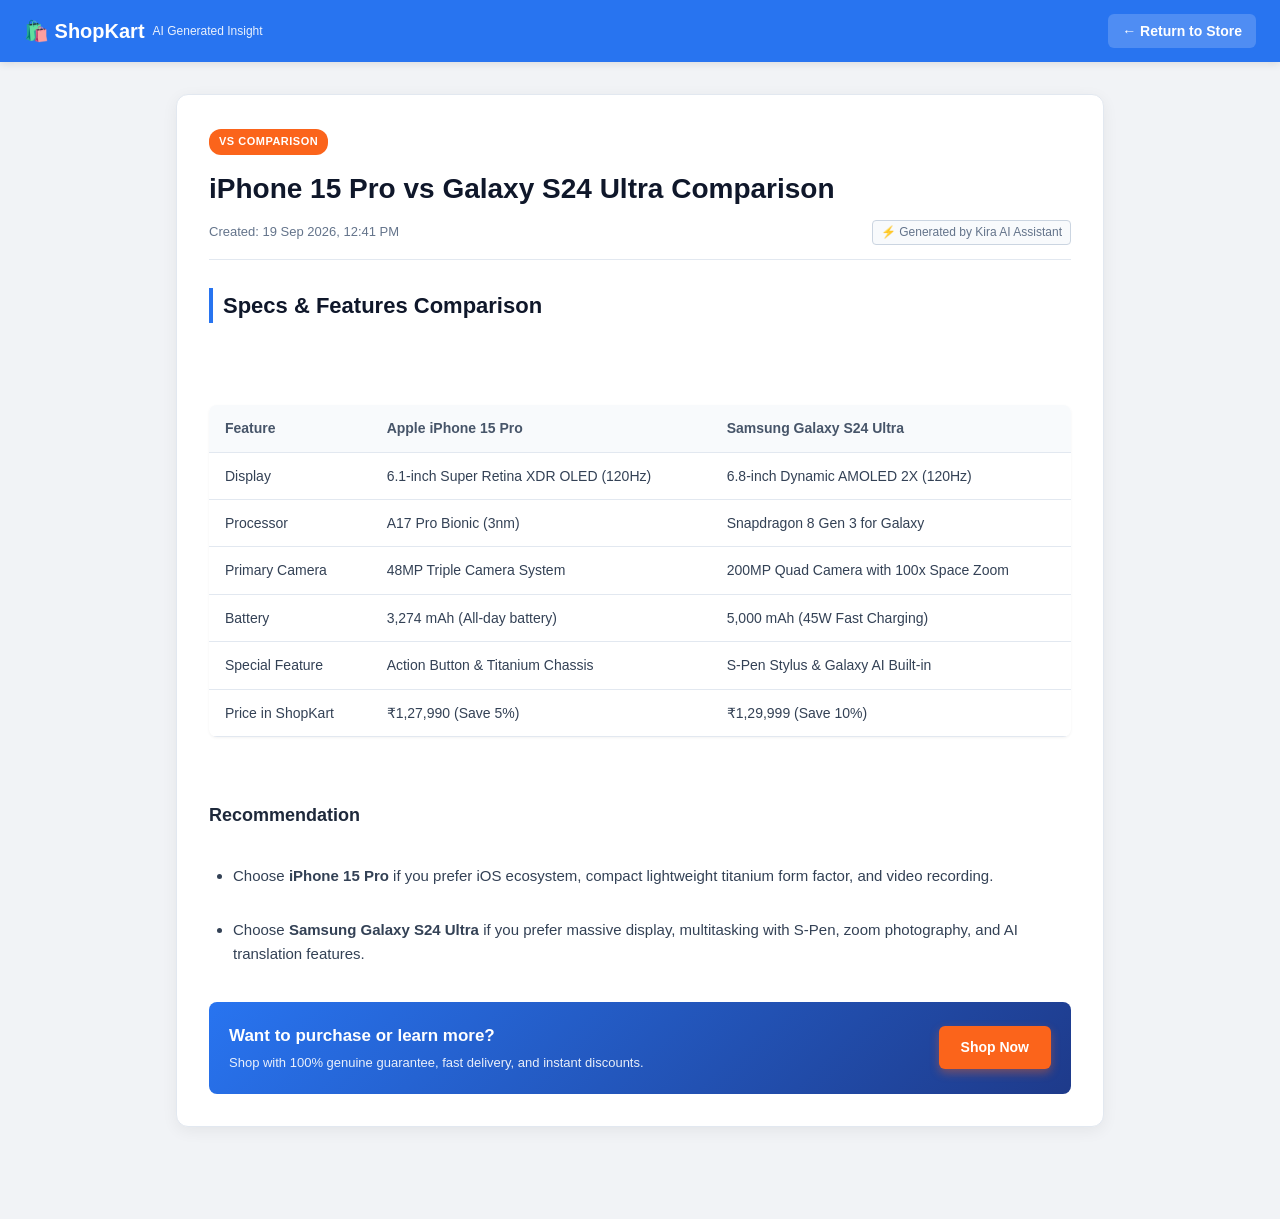
<file: public/pages/iphone-15-pro-vs-galaxy-s24-ultra-compar-9050b4.html>
<!DOCTYPE html>
<html lang="en">
<head>
    <meta charset="UTF-8">
    <meta name="viewport" content="width=device-width, initial-scale=1.0">
    <title>iPhone 15 Pro vs Galaxy S24 Ultra Comparison - ShopKart AI Insights</title>
    <link rel="icon" href="data:image/svg+xml,<svg xmlns=%22http://www.w3.org/2000/svg%22 viewBox=%220 0 100 100%22><text y=%22.9em%22 font-size=%2290%22>⚡</text></svg>">
    <style>
        :root {
            --primary: #2874f0;
            --primary-hover: #1259c7;
            --accent: #fb641b;
            --text-dark: #1e293b;
            --text-muted: #64748b;
            --bg-page: #f1f3f6;
            --bg-card: #ffffff;
            --border: #e2e8f0;
        }
        * {
            box-sizing: border-box;
            margin: 0;
            padding: 0;
        }
        body {
            font-family: -apple-system, BlinkMacSystemFont, 'Segoe UI', Roboto, Helvetica, Arial, sans-serif;
            background-color: var(--bg-page);
            color: var(--text-dark);
            line-height: 1.6;
            padding-bottom: 60px;
        }
        .header-bar {
            background: var(--primary);
            color: white;
            padding: 14px 24px;
            display: flex;
            align-items: center;
            justify-content: space-between;
            box-shadow: 0 2px 8px rgba(0,0,0,0.1);
        }
        .header-brand {
            font-size: 20px;
            font-weight: 800;
            text-decoration: none;
            color: white;
            display: flex;
            align-items: center;
            gap: 8px;
        }
        .back-link {
            color: white;
            text-decoration: none;
            font-size: 14px;
            font-weight: 600;
            background: rgba(255,255,255,0.18);
            padding: 6px 14px;
            border-radius: 6px;
            transition: background 0.2s ease;
        }
        .back-link:hover {
            background: rgba(255,255,255,0.3);
        }
        .page-container {
            max-width: 960px;
            margin: 32px auto;
            padding: 0 16px;
        }
        .content-card {
            background: var(--bg-card);
            border-radius: 12px;
            padding: 32px;
            box-shadow: 0 4px 16px rgba(0,0,0,0.06);
            border: 1px solid var(--border);
        }
        .badge {
            display: inline-block;
            background: #fb641b;
            color: white;
            font-size: 11px;
            font-weight: 700;
            padding: 4px 10px;
            border-radius: 12px;
            letter-spacing: 0.5px;
            margin-bottom: 12px;
        }
        h1 {
            font-size: 28px;
            font-weight: 800;
            color: #0f172a;
            margin-bottom: 8px;
        }
        .meta-info {
            font-size: 13px;
            color: var(--text-muted);
            margin-bottom: 24px;
            border-bottom: 1px solid var(--border);
            padding-bottom: 14px;
            display: flex;
            justify-content: space-between;
            align-items: center;
        }
        .meta-tag {
            background: #f8fafc;
            border: 1px solid #cbd5e1;
            padding: 2px 8px;
            border-radius: 4px;
            font-size: 12px;
        }
        .article-body {
            font-size: 15px;
            color: #334155;
        }
        .article-body h2 {
            font-size: 22px;
            margin-top: 28px;
            margin-bottom: 14px;
            color: #0f172a;
            border-left: 4px solid var(--primary);
            padding-left: 10px;
        }
        .article-body h3 {
            font-size: 18px;
            margin-top: 20px;
            margin-bottom: 10px;
            color: #1e293b;
        }
        .article-body p {
            margin-bottom: 14px;
        }
        .article-body ul, .article-body ol {
            margin-left: 24px;
            margin-bottom: 16px;
        }
        .article-body li {
            margin-bottom: 6px;
        }
        /* Tables */
        table {
            width: 100%;
            border-collapse: collapse;
            margin: 20px 0;
            background: white;
            border-radius: 8px;
            overflow: hidden;
            box-shadow: 0 1px 3px rgba(0,0,0,0.05);
        }
        th, td {
            padding: 12px 16px;
            text-align: left;
            border-bottom: 1px solid var(--border);
            font-size: 14px;
        }
        th {
            background: #f8fafc;
            font-weight: 700;
            color: #475569;
        }
        tr:hover {
            background-color: #f1f5f9;
        }
        /* Comparison Grid */
        .comparison-grid {
            display: grid;
            grid-template-columns: repeat(auto-fit, minmax(280px, 1fr));
            gap: 20px;
            margin: 24px 0;
        }
        .comp-card {
            background: #f8fafc;
            border: 1px solid var(--border);
            border-radius: 10px;
            padding: 20px;
            transition: transform 0.2s ease, box-shadow 0.2s ease;
        }
        .comp-card:hover {
            transform: translateY(-2px);
            box-shadow: 0 6px 16px rgba(0,0,0,0.08);
        }
        .comp-card h4 {
            font-size: 18px;
            font-weight: 700;
            color: var(--primary);
            margin-bottom: 8px;
        }
        .comp-price {
            font-size: 20px;
            font-weight: 800;
            color: #2e7d32;
            margin-bottom: 12px;
        }
        /* Footer Banner */
        .action-banner {
            margin-top: 36px;
            padding: 20px;
            background: linear-gradient(135deg, #2874f0, #1e3a8a);
            border-radius: 8px;
            color: white;
            display: flex;
            justify-content: space-between;
            align-items: center;
        }
        .action-banner h4 {
            font-size: 17px;
            margin-bottom: 4px;
        }
        .action-btn {
            background: var(--accent);
            color: white;
            text-decoration: none;
            padding: 10px 22px;
            font-weight: 700;
            border-radius: 6px;
            font-size: 14px;
            box-shadow: 0 4px 10px rgba(251,100,27,0.4);
        }
        .action-btn:hover {
            background: #e65100;
        }
    </style>
</head>
<body>
    <header class="header-bar">
        <a href="../index.html" class="header-brand">
            <span>🛍️ ShopKart</span>
            <span style="font-size: 12px; font-weight: 400; opacity: 0.9;">AI Generated Insight</span>
        </a>
        <a href="../index.html" class="back-link">&larr; Return to Store</a>
    </header>

    <div class="page-container">
        <div class="content-card">
            <span class="badge">VS COMPARISON</span>
            <h1>iPhone 15 Pro vs Galaxy S24 Ultra Comparison</h1>
            <div class="meta-info">
                <span>Created: 19 Sep 2026, 12:41 PM</span>
                <span class="meta-tag">⚡ Generated by Kira AI Assistant</span>
            </div>

            <div class="article-body">
                <h2>Specs &amp; Features Comparison</h2><br />
<br />
<table><thead><tr><th>Feature</th><th>Apple iPhone 15 Pro</th><th>Samsung Galaxy S24 Ultra</th></tr></thead><tbody><tr><td>Display</td><td>6.1-inch Super Retina XDR OLED (120Hz)</td><td>6.8-inch Dynamic AMOLED 2X (120Hz)</td></tr><tr><td>Processor</td><td>A17 Pro Bionic (3nm)</td><td>Snapdragon 8 Gen 3 for Galaxy</td></tr><tr><td>Primary Camera</td><td>48MP Triple Camera System</td><td>200MP Quad Camera with 100x Space Zoom</td></tr><tr><td>Battery</td><td>3,274 mAh (All-day battery)</td><td>5,000 mAh (45W Fast Charging)</td></tr><tr><td>Special Feature</td><td>Action Button &amp; Titanium Chassis</td><td>S-Pen Stylus &amp; Galaxy AI Built-in</td></tr><tr><td>Price in ShopKart</td><td>₹1,27,990 (Save 5%)</td><td>₹1,29,999 (Save 10%)</td></tr></tbody></table><br />
<h3>Recommendation</h3><br />
<ul><li>Choose <strong>iPhone 15 Pro</strong> if you prefer iOS ecosystem, compact lightweight titanium form factor, and video recording.</li><br />
<li>Choose <strong>Samsung Galaxy S24 Ultra</strong> if you prefer massive display, multitasking with S-Pen, zoom photography, and AI translation features.</li></ul>
            </div>

            <div class="action-banner">
                <div>
                    <h4>Want to purchase or learn more?</h4>
                    <p style="font-size: 13px; opacity: 0.9;">Shop with 100% genuine guarantee, fast delivery, and instant discounts.</p>
                </div>
                <a href="../index.html" class="action-btn">Shop Now</a>
            </div>
        </div>
    </div>
</body>
</html>
</file>
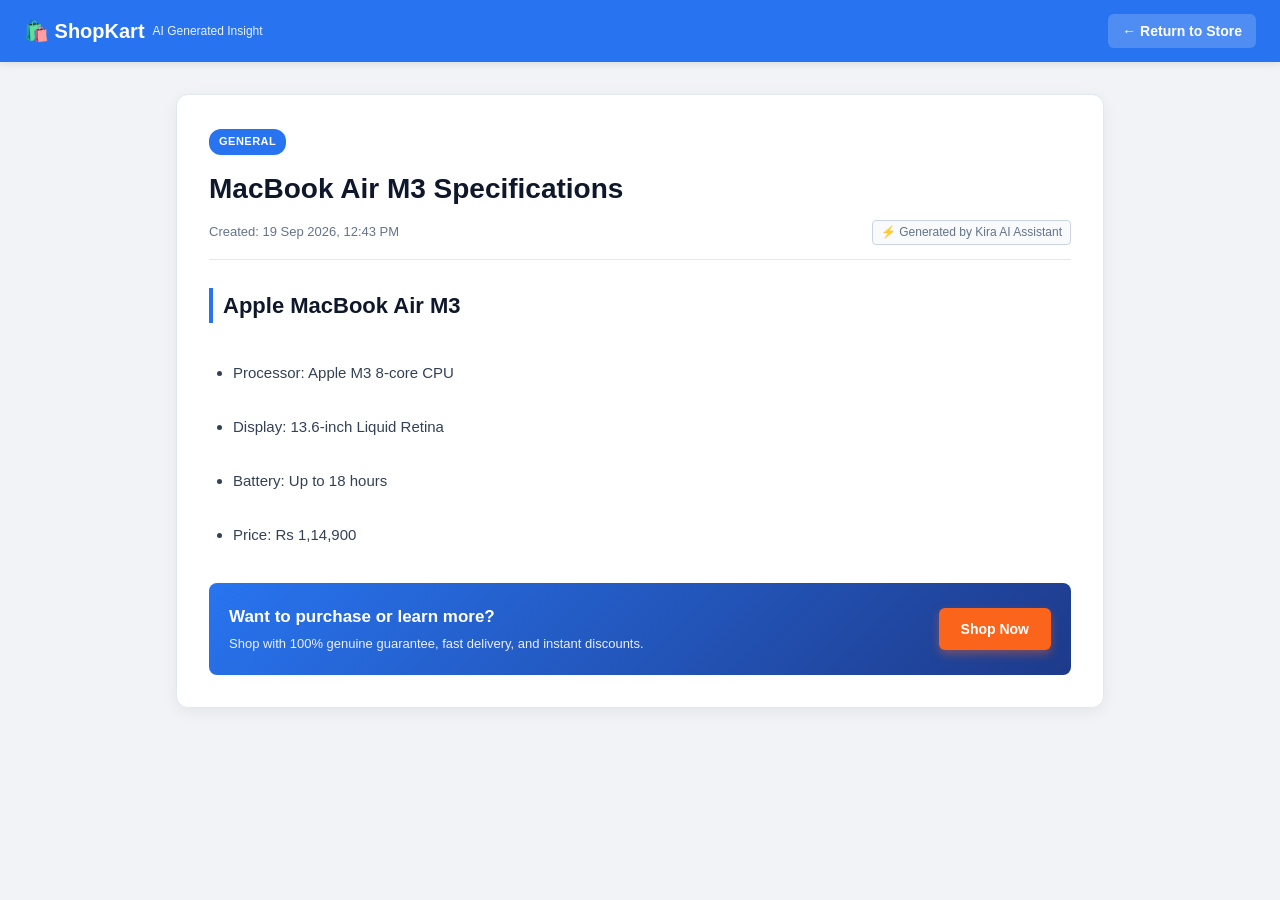
<file: public/pages/macbook-air-m3-specifications-11284e.html>
<!DOCTYPE html>
<html lang="en">
<head>
    <meta charset="UTF-8">
    <meta name="viewport" content="width=device-width, initial-scale=1.0">
    <title>MacBook Air M3 Specifications - ShopKart AI Insights</title>
    <link rel="icon" href="data:image/svg+xml,<svg xmlns=%22http://www.w3.org/2000/svg%22 viewBox=%220 0 100 100%22><text y=%22.9em%22 font-size=%2290%22>⚡</text></svg>">
    <style>
        :root {
            --primary: #2874f0;
            --primary-hover: #1259c7;
            --accent: #fb641b;
            --text-dark: #1e293b;
            --text-muted: #64748b;
            --bg-page: #f1f3f6;
            --bg-card: #ffffff;
            --border: #e2e8f0;
        }
        * {
            box-sizing: border-box;
            margin: 0;
            padding: 0;
        }
        body {
            font-family: -apple-system, BlinkMacSystemFont, 'Segoe UI', Roboto, Helvetica, Arial, sans-serif;
            background-color: var(--bg-page);
            color: var(--text-dark);
            line-height: 1.6;
            padding-bottom: 60px;
        }
        .header-bar {
            background: var(--primary);
            color: white;
            padding: 14px 24px;
            display: flex;
            align-items: center;
            justify-content: space-between;
            box-shadow: 0 2px 8px rgba(0,0,0,0.1);
        }
        .header-brand {
            font-size: 20px;
            font-weight: 800;
            text-decoration: none;
            color: white;
            display: flex;
            align-items: center;
            gap: 8px;
        }
        .back-link {
            color: white;
            text-decoration: none;
            font-size: 14px;
            font-weight: 600;
            background: rgba(255,255,255,0.18);
            padding: 6px 14px;
            border-radius: 6px;
            transition: background 0.2s ease;
        }
        .back-link:hover {
            background: rgba(255,255,255,0.3);
        }
        .page-container {
            max-width: 960px;
            margin: 32px auto;
            padding: 0 16px;
        }
        .content-card {
            background: var(--bg-card);
            border-radius: 12px;
            padding: 32px;
            box-shadow: 0 4px 16px rgba(0,0,0,0.06);
            border: 1px solid var(--border);
        }
        .badge {
            display: inline-block;
            background: #2874f0;
            color: white;
            font-size: 11px;
            font-weight: 700;
            padding: 4px 10px;
            border-radius: 12px;
            letter-spacing: 0.5px;
            margin-bottom: 12px;
        }
        h1 {
            font-size: 28px;
            font-weight: 800;
            color: #0f172a;
            margin-bottom: 8px;
        }
        .meta-info {
            font-size: 13px;
            color: var(--text-muted);
            margin-bottom: 24px;
            border-bottom: 1px solid var(--border);
            padding-bottom: 14px;
            display: flex;
            justify-content: space-between;
            align-items: center;
        }
        .meta-tag {
            background: #f8fafc;
            border: 1px solid #cbd5e1;
            padding: 2px 8px;
            border-radius: 4px;
            font-size: 12px;
        }
        .article-body {
            font-size: 15px;
            color: #334155;
        }
        .article-body h2 {
            font-size: 22px;
            margin-top: 28px;
            margin-bottom: 14px;
            color: #0f172a;
            border-left: 4px solid var(--primary);
            padding-left: 10px;
        }
        .article-body h3 {
            font-size: 18px;
            margin-top: 20px;
            margin-bottom: 10px;
            color: #1e293b;
        }
        .article-body p {
            margin-bottom: 14px;
        }
        .article-body ul, .article-body ol {
            margin-left: 24px;
            margin-bottom: 16px;
        }
        .article-body li {
            margin-bottom: 6px;
        }
        /* Tables */
        table {
            width: 100%;
            border-collapse: collapse;
            margin: 20px 0;
            background: white;
            border-radius: 8px;
            overflow: hidden;
            box-shadow: 0 1px 3px rgba(0,0,0,0.05);
        }
        th, td {
            padding: 12px 16px;
            text-align: left;
            border-bottom: 1px solid var(--border);
            font-size: 14px;
        }
        th {
            background: #f8fafc;
            font-weight: 700;
            color: #475569;
        }
        tr:hover {
            background-color: #f1f5f9;
        }
        /* Comparison Grid */
        .comparison-grid {
            display: grid;
            grid-template-columns: repeat(auto-fit, minmax(280px, 1fr));
            gap: 20px;
            margin: 24px 0;
        }
        .comp-card {
            background: #f8fafc;
            border: 1px solid var(--border);
            border-radius: 10px;
            padding: 20px;
            transition: transform 0.2s ease, box-shadow 0.2s ease;
        }
        .comp-card:hover {
            transform: translateY(-2px);
            box-shadow: 0 6px 16px rgba(0,0,0,0.08);
        }
        .comp-card h4 {
            font-size: 18px;
            font-weight: 700;
            color: var(--primary);
            margin-bottom: 8px;
        }
        .comp-price {
            font-size: 20px;
            font-weight: 800;
            color: #2e7d32;
            margin-bottom: 12px;
        }
        /* Footer Banner */
        .action-banner {
            margin-top: 36px;
            padding: 20px;
            background: linear-gradient(135deg, #2874f0, #1e3a8a);
            border-radius: 8px;
            color: white;
            display: flex;
            justify-content: space-between;
            align-items: center;
        }
        .action-banner h4 {
            font-size: 17px;
            margin-bottom: 4px;
        }
        .action-btn {
            background: var(--accent);
            color: white;
            text-decoration: none;
            padding: 10px 22px;
            font-weight: 700;
            border-radius: 6px;
            font-size: 14px;
            box-shadow: 0 4px 10px rgba(251,100,27,0.4);
        }
        .action-btn:hover {
            background: #e65100;
        }
    </style>
</head>
<body>
    <header class="header-bar">
        <a href="../index.html" class="header-brand">
            <span>🛍️ ShopKart</span>
            <span style="font-size: 12px; font-weight: 400; opacity: 0.9;">AI Generated Insight</span>
        </a>
        <a href="../index.html" class="back-link">&larr; Return to Store</a>
    </header>

    <div class="page-container">
        <div class="content-card">
            <span class="badge">GENERAL</span>
            <h1>MacBook Air M3 Specifications</h1>
            <div class="meta-info">
                <span>Created: 19 Sep 2026, 12:43 PM</span>
                <span class="meta-tag">⚡ Generated by Kira AI Assistant</span>
            </div>

            <div class="article-body">
                <h2>Apple MacBook Air M3</h2><br />
<ul><li>Processor: Apple M3 8-core CPU</li><br />
<li>Display: 13.6-inch Liquid Retina</li><br />
<li>Battery: Up to 18 hours</li><br />
<li>Price: Rs 1,14,900</li></ul>
            </div>

            <div class="action-banner">
                <div>
                    <h4>Want to purchase or learn more?</h4>
                    <p style="font-size: 13px; opacity: 0.9;">Shop with 100% genuine guarantee, fast delivery, and instant discounts.</p>
                </div>
                <a href="../index.html" class="action-btn">Shop Now</a>
            </div>
        </div>
    </div>
</body>
</html>
</file>
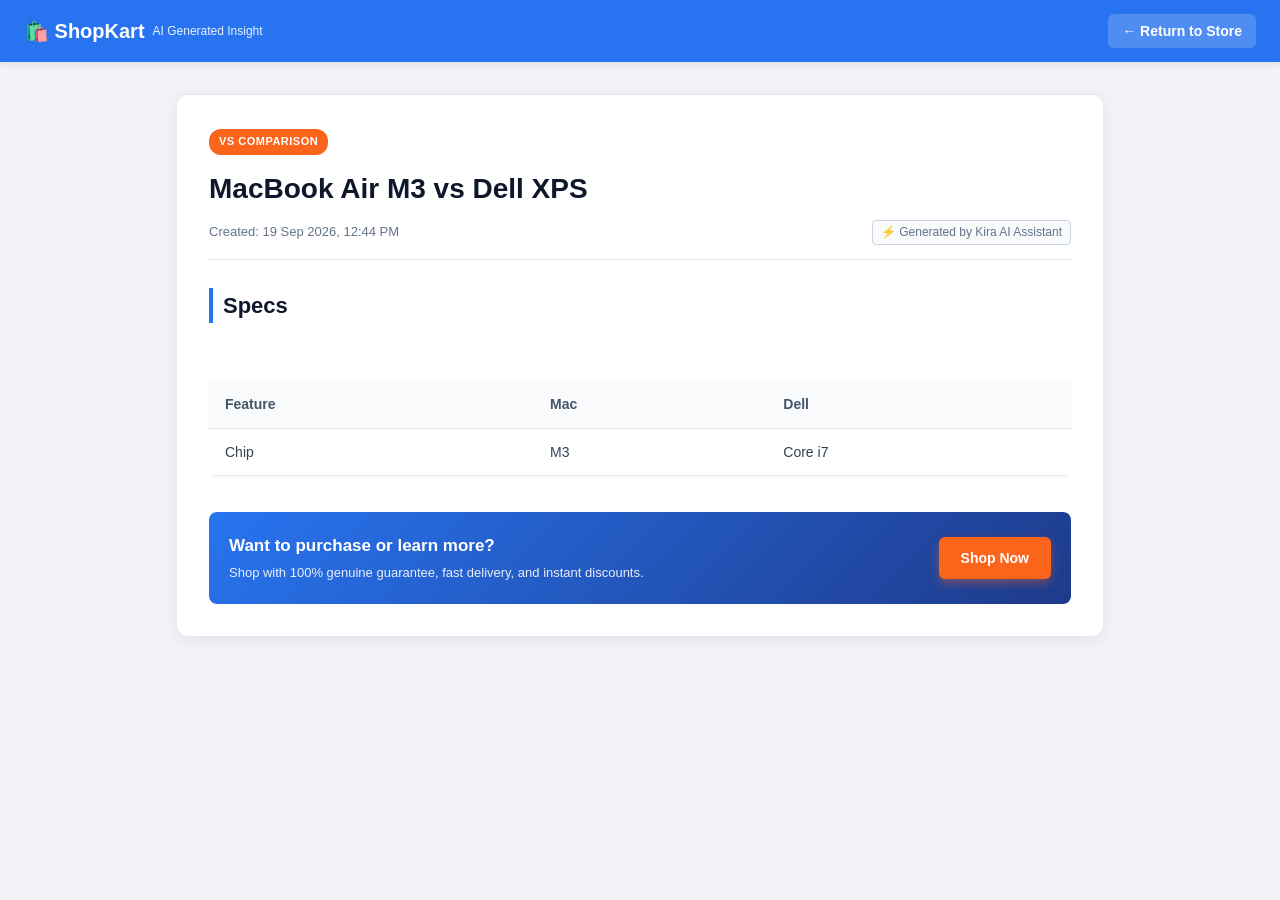
<file: public/pages/macbook-air-m3-vs-dell-xps-2c5a47.html>
<!DOCTYPE html>
<html lang="en">
<head>
    <meta charset="UTF-8">
    <meta name="viewport" content="width=device-width, initial-scale=1.0">
    <title>MacBook Air M3 vs Dell XPS - ShopKart AI Insights</title>
    <link rel="icon" href="data:image/svg+xml,<svg xmlns=%22http://www.w3.org/2000/svg%22 viewBox=%220 0 100 100%22><text y=%22.9em%22 font-size=%2290%22>⚡</text></svg>">
    <style>
        :root {
            --primary: #2874f0;
            --primary-hover: #1259c7;
            --accent: #fb641b;
            --text-dark: #1e293b;
            --text-muted: #64748b;
            --bg-page: #f1f3f6;
            --bg-card: #ffffff;
            --border: #e2e8f0;
        }
        * {
            box-sizing: border-box;
            margin: 0;
            padding: 0;
        }
        body {
            font-family: -apple-system, BlinkMacSystemFont, 'Segoe UI', Roboto, Helvetica, Arial, sans-serif;
            background-color: var(--bg-page);
            color: var(--text-dark);
            line-height: 1.6;
            padding-bottom: 60px;
        }
        .header-bar {
            background: var(--primary);
            color: white;
            padding: 14px 24px;
            display: flex;
            align-items: center;
            justify-content: space-between;
            box-shadow: 0 2px 8px rgba(0,0,0,0.1);
        }
        .header-brand {
            font-size: 20px;
            font-weight: 800;
            text-decoration: none;
            color: white;
            display: flex;
            align-items: center;
            gap: 8px;
        }
        .back-link {
            color: white;
            text-decoration: none;
            font-size: 14px;
            font-weight: 600;
            background: rgba(255,255,255,0.18);
            padding: 6px 14px;
            border-radius: 6px;
            transition: background 0.2s ease;
        }
        .back-link:hover {
            background: rgba(255,255,255,0.3);
        }
        .page-container {
            max-width: 960px;
            margin: 32px auto;
            padding: 0 16px;
        }
        .content-card {
            background: var(--bg-card);
            border-radius: 12px;
            padding: 32px;
            box-shadow: 0 4px 16px rgba(0,0,0,0.06);
            border: 1px solid var(--border);
        }
        .badge {
            display: inline-block;
            background: #fb641b;
            color: white;
            font-size: 11px;
            font-weight: 700;
            padding: 4px 10px;
            border-radius: 12px;
            letter-spacing: 0.5px;
            margin-bottom: 12px;
        }
        h1 {
            font-size: 28px;
            font-weight: 800;
            color: #0f172a;
            margin-bottom: 8px;
        }
        .meta-info {
            font-size: 13px;
            color: var(--text-muted);
            margin-bottom: 24px;
            border-bottom: 1px solid var(--border);
            padding-bottom: 14px;
            display: flex;
            justify-content: space-between;
            align-items: center;
        }
        .meta-tag {
            background: #f8fafc;
            border: 1px solid #cbd5e1;
            padding: 2px 8px;
            border-radius: 4px;
            font-size: 12px;
        }
        .article-body {
            font-size: 15px;
            color: #334155;
        }
        .article-body h2 {
            font-size: 22px;
            margin-top: 28px;
            margin-bottom: 14px;
            color: #0f172a;
            border-left: 4px solid var(--primary);
            padding-left: 10px;
        }
        .article-body h3 {
            font-size: 18px;
            margin-top: 20px;
            margin-bottom: 10px;
            color: #1e293b;
        }
        .article-body p {
            margin-bottom: 14px;
        }
        .article-body ul, .article-body ol {
            margin-left: 24px;
            margin-bottom: 16px;
        }
        .article-body li {
            margin-bottom: 6px;
        }
        /* Tables */
        table {
            width: 100%;
            border-collapse: collapse;
            margin: 20px 0;
            background: white;
            border-radius: 8px;
            overflow: hidden;
            box-shadow: 0 1px 3px rgba(0,0,0,0.05);
        }
        th, td {
            padding: 12px 16px;
            text-align: left;
            border-bottom: 1px solid var(--border);
            font-size: 14px;
        }
        th {
            background: #f8fafc;
            font-weight: 700;
            color: #475569;
        }
        tr:hover {
            background-color: #f1f5f9;
        }
        /* Comparison Grid */
        .comparison-grid {
            display: grid;
            grid-template-columns: repeat(auto-fit, minmax(280px, 1fr));
            gap: 20px;
            margin: 24px 0;
        }
        .comp-card {
            background: #f8fafc;
            border: 1px solid var(--border);
            border-radius: 10px;
            padding: 20px;
            transition: transform 0.2s ease, box-shadow 0.2s ease;
        }
        .comp-card:hover {
            transform: translateY(-2px);
            box-shadow: 0 6px 16px rgba(0,0,0,0.08);
        }
        .comp-card h4 {
            font-size: 18px;
            font-weight: 700;
            color: var(--primary);
            margin-bottom: 8px;
        }
        .comp-price {
            font-size: 20px;
            font-weight: 800;
            color: #2e7d32;
            margin-bottom: 12px;
        }
        /* Footer Banner */
        .action-banner {
            margin-top: 36px;
            padding: 20px;
            background: linear-gradient(135deg, #2874f0, #1e3a8a);
            border-radius: 8px;
            color: white;
            display: flex;
            justify-content: space-between;
            align-items: center;
        }
        .action-banner h4 {
            font-size: 17px;
            margin-bottom: 4px;
        }
        .action-btn {
            background: var(--accent);
            color: white;
            text-decoration: none;
            padding: 10px 22px;
            font-weight: 700;
            border-radius: 6px;
            font-size: 14px;
            box-shadow: 0 4px 10px rgba(251,100,27,0.4);
        }
        .action-btn:hover {
            background: #e65100;
        }
    </style>
</head>
<body>
    <header class="header-bar">
        <a href="../index.html" class="header-brand">
            <span>🛍️ ShopKart</span>
            <span style="font-size: 12px; font-weight: 400; opacity: 0.9;">AI Generated Insight</span>
        </a>
        <a href="../index.html" class="back-link">&larr; Return to Store</a>
    </header>

    <div class="page-container">
        <div class="content-card">
            <span class="badge">VS COMPARISON</span>
            <h1>MacBook Air M3 vs Dell XPS</h1>
            <div class="meta-info">
                <span>Created: 19 Sep 2026, 12:44 PM</span>
                <span class="meta-tag">⚡ Generated by Kira AI Assistant</span>
            </div>

            <div class="article-body">
                <h2>Specs</h2><br />
<table><thead><tr><th>Feature</th><th>Mac</th><th>Dell</th></tr></thead><tbody><tr><td>Chip</td><td>M3</td><td>Core i7</td></tr></tbody></table>
            </div>

            <div class="action-banner">
                <div>
                    <h4>Want to purchase or learn more?</h4>
                    <p style="font-size: 13px; opacity: 0.9;">Shop with 100% genuine guarantee, fast delivery, and instant discounts.</p>
                </div>
                <a href="../index.html" class="action-btn">Shop Now</a>
            </div>
        </div>
    </div>
</body>
</html>
</file>
